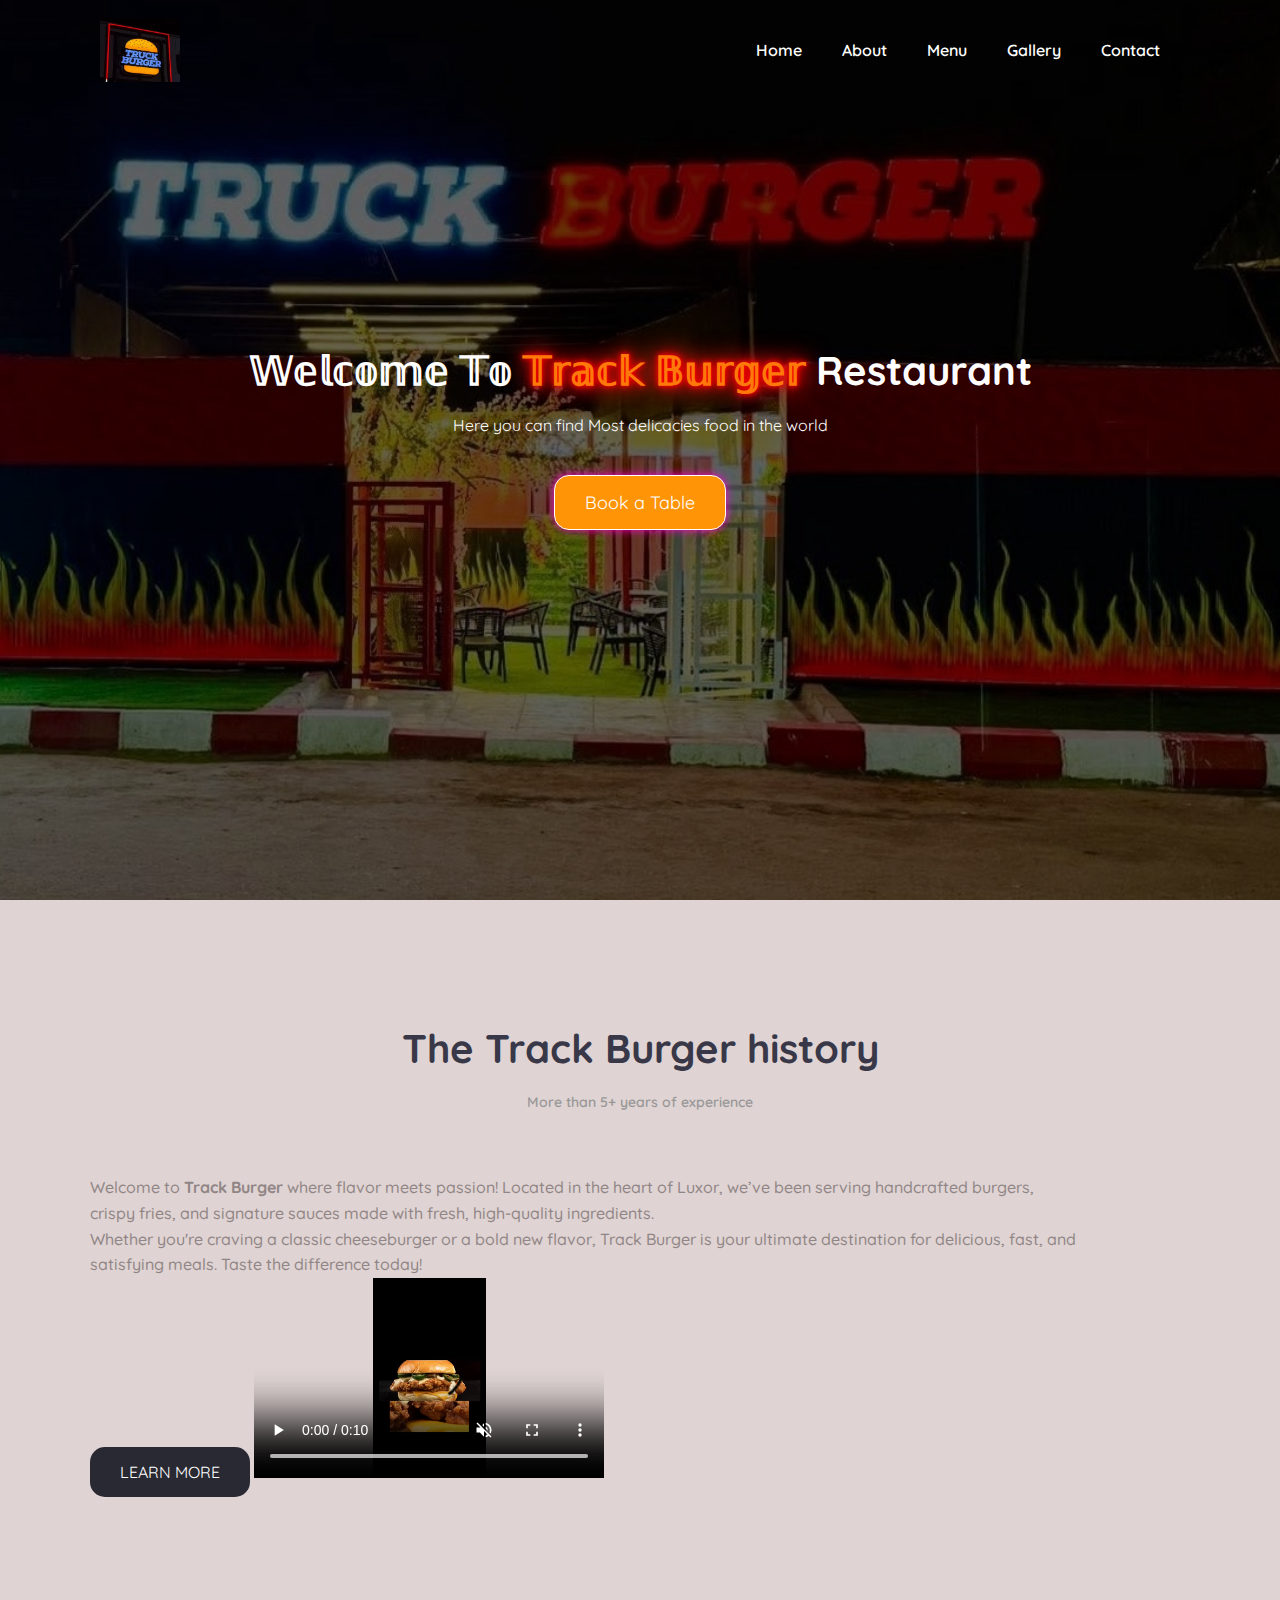
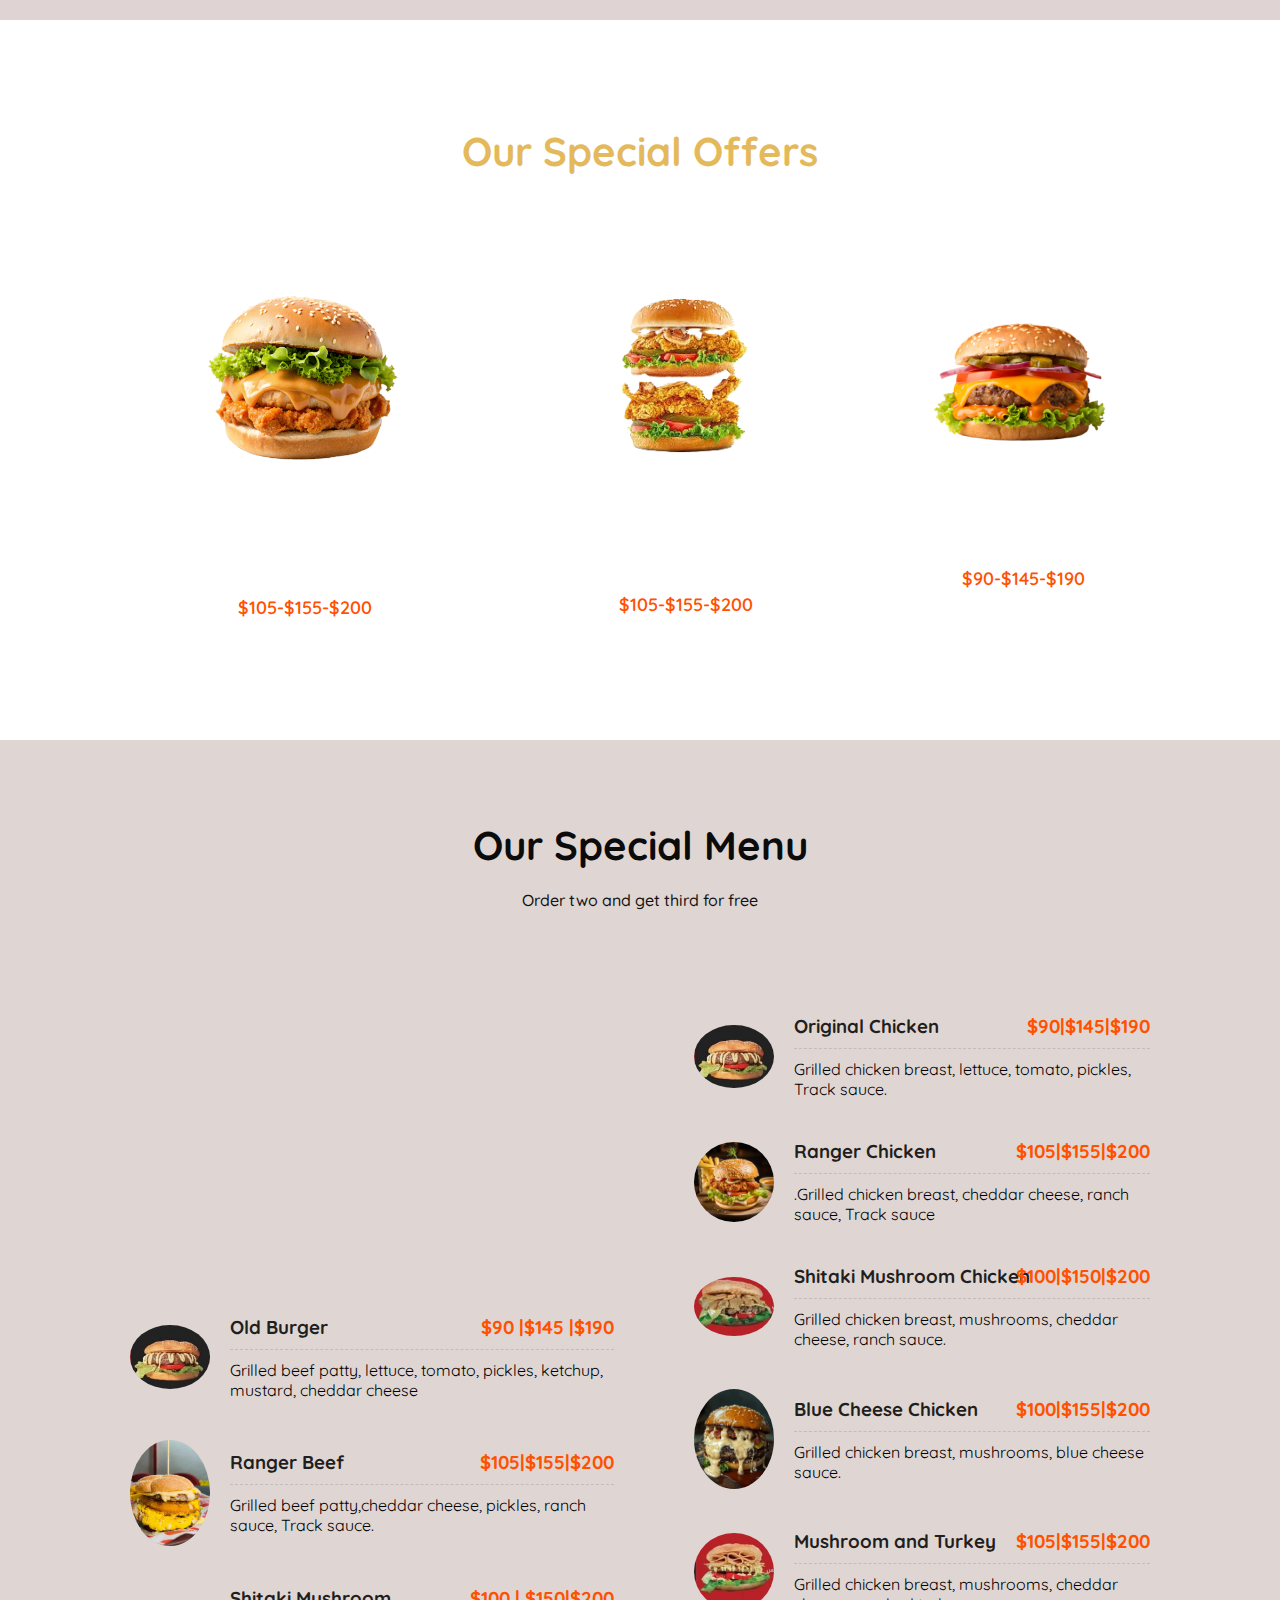
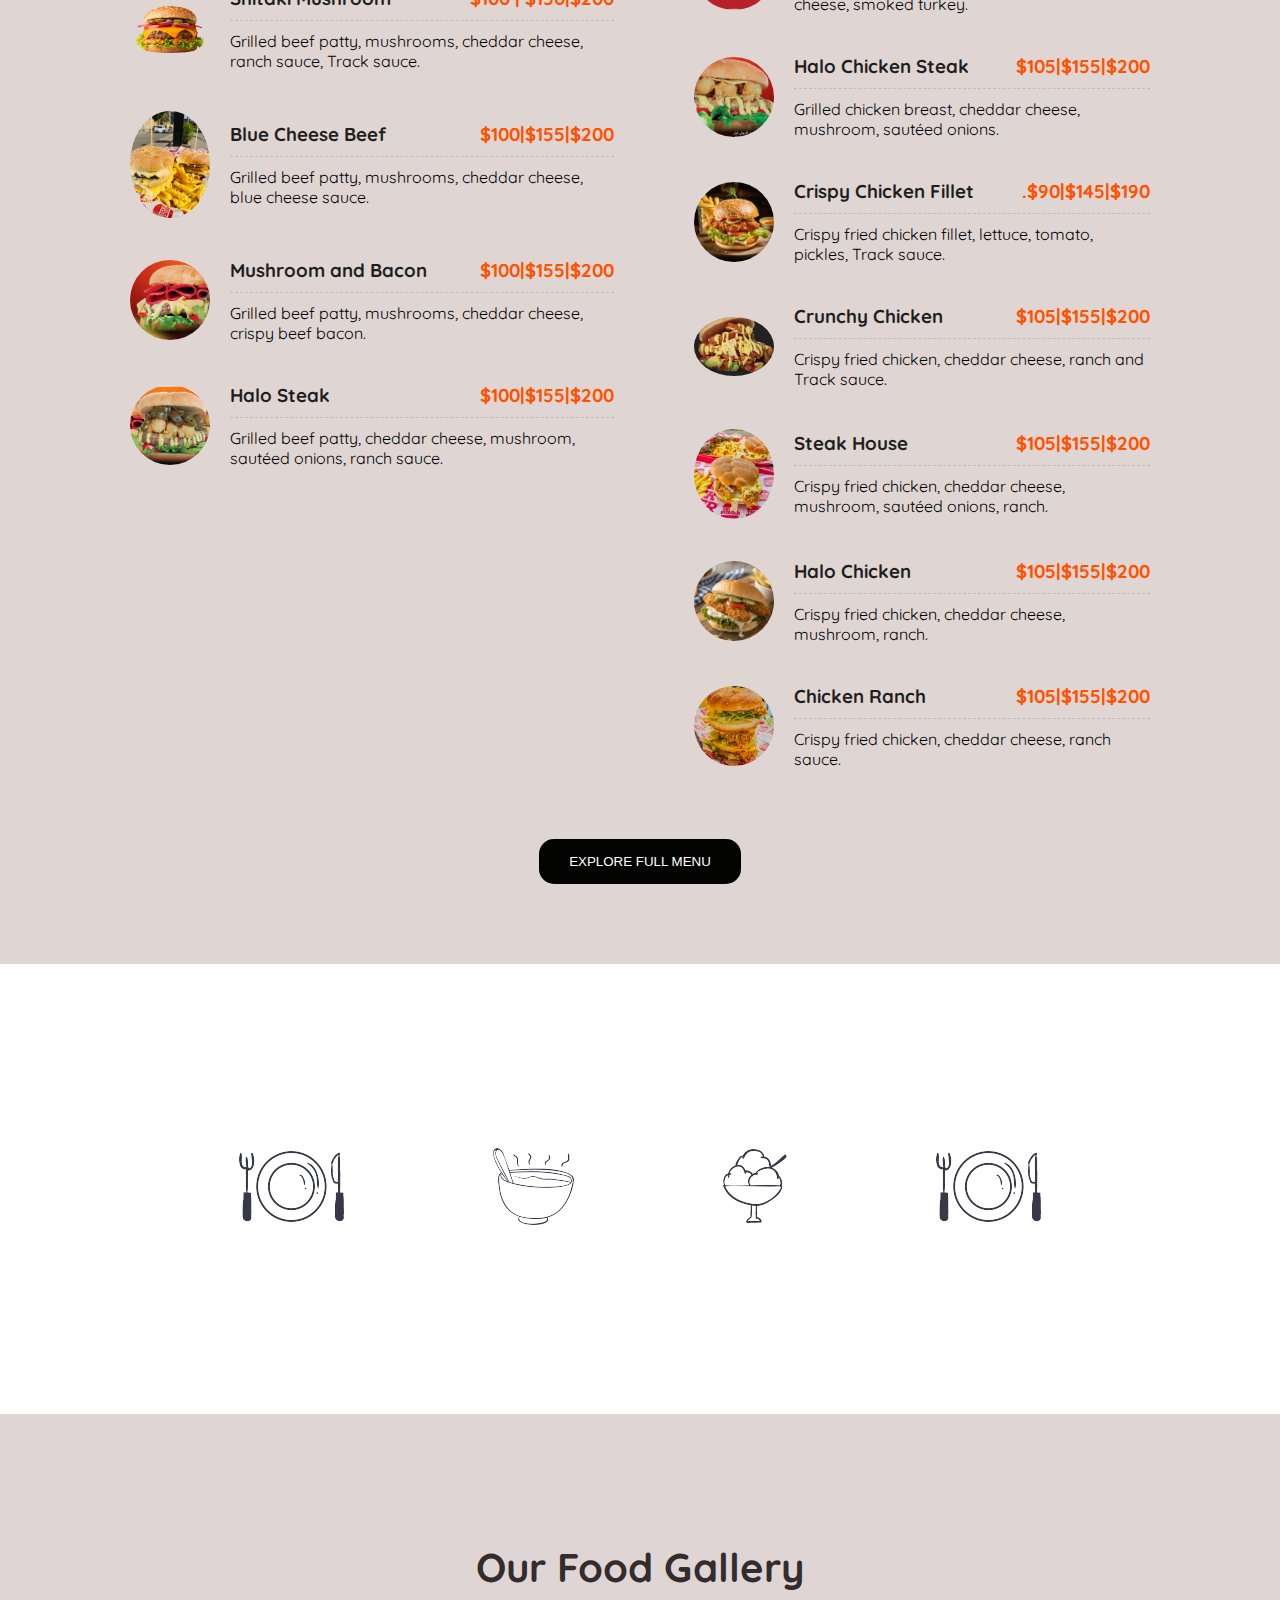
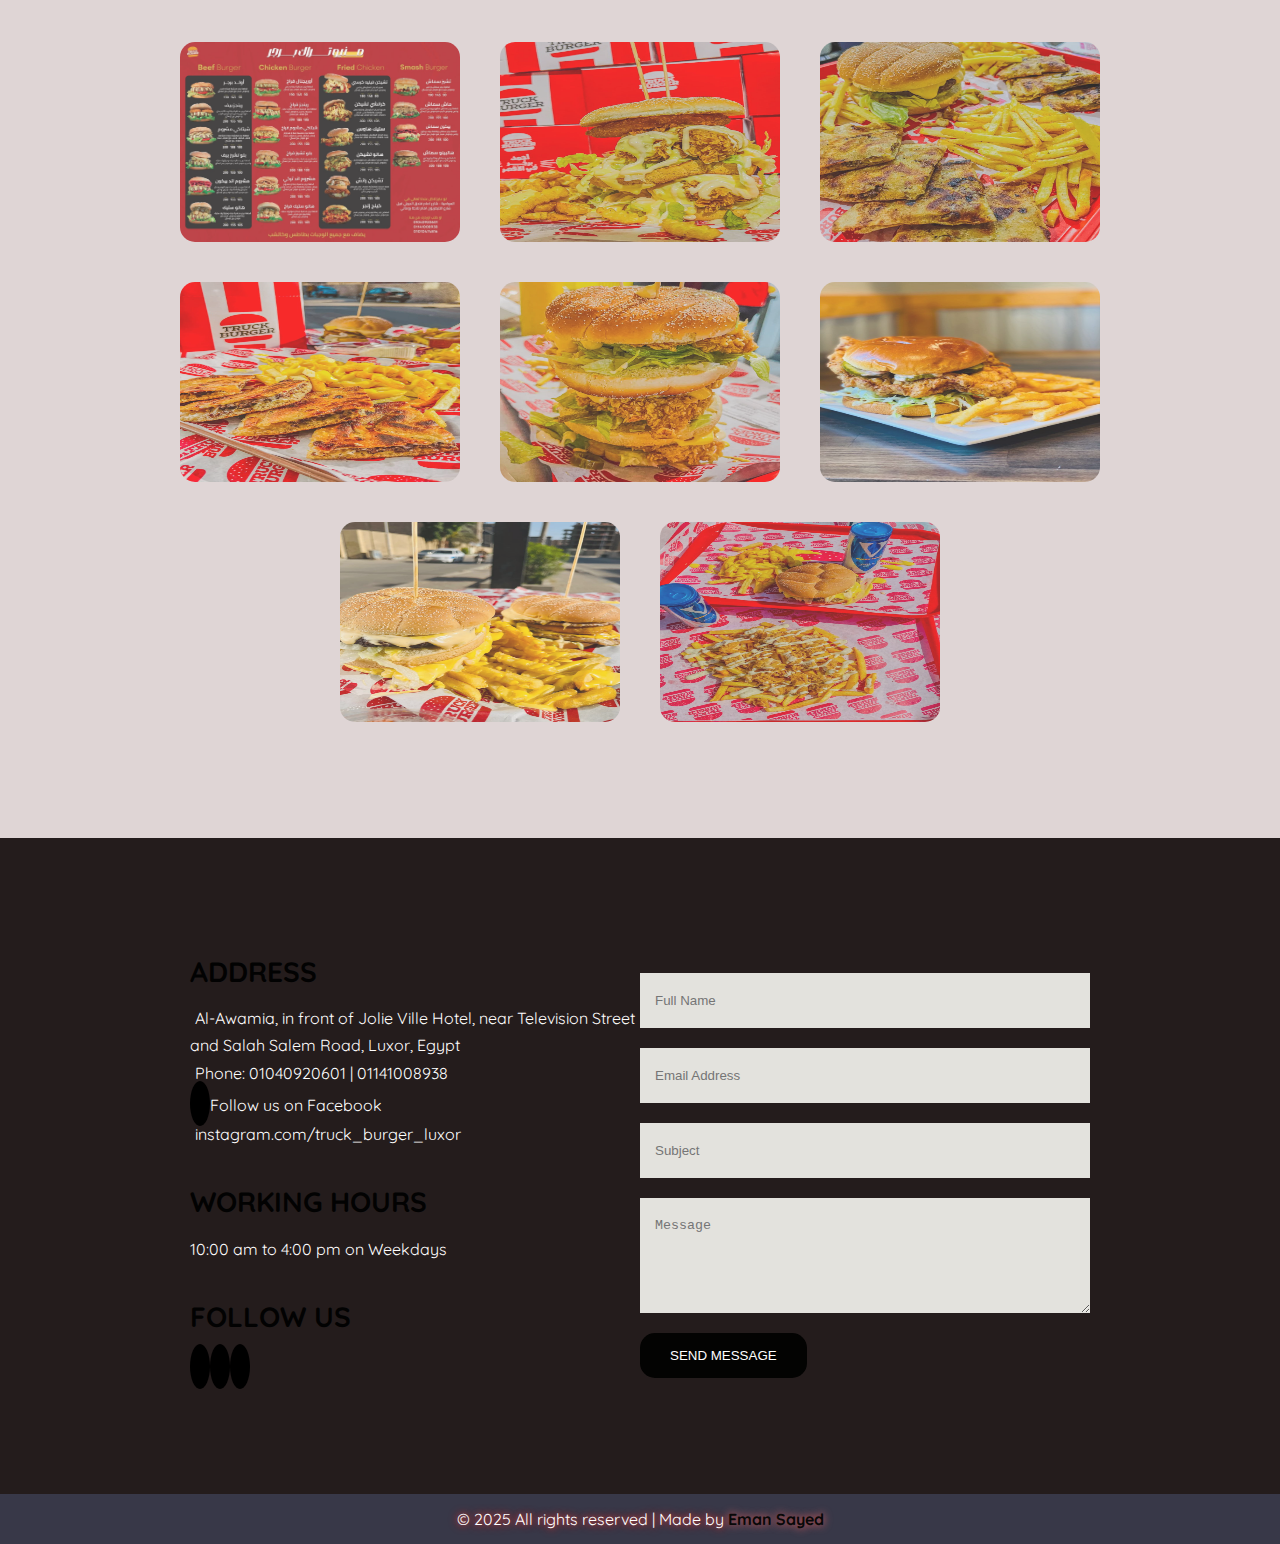
<file: index.html>
<!DOCTYPE html>
<html lang="en">

<head>
    <meta charset="UTF-8">
    <meta http-equiv="X-UA-Compatible" content="IE=edge">
    <meta name="viewport" content="width=device-width, initial-scale=1.0">
    <title>Track Burger</title>
    <!-- Style Link -->
    <link rel="stylesheet" href="./emr.css">
    <!-- Fontawsome -->
    <link rel="stylesheet" href="https://cdnjs.cloudflare.com/ajax/libs/font-awesome/6.3.0/css/all.min.css" integrity="sha512-SzlrxWUlpfuzQ+pcUCosxcglQRNAq/DZjVsC0lE40xsADsfeQoEypE+enwcOiGjk/bSuGGKHEyjSoQ1zVisanQ==" crossorigin="anonymous" referrerpolicy="no-referrer"
    />
    <!-- Favicon -->
    <link rel="shortcut icon" type="image/x-icon" href="./favicon.ico">
</head>

<body>
    <!-- Header Start -->
    <header>
        <div id="navbar">
            <img src="./hhjk.jpg" alt="Track Burger Logo">
            <nav role="navigation">
                <ul>
                    <li><a href="#home">Home</a></li>
                    <li><a href="#about">About</a></li>
                    <li><a href="#menu">Menu</a></li>
                    <li><a href="#gallery">Gallery</a></li>
                    <li><a href="#contact">Contact</a></li>
                </ul>
            </nav>
        </div>
        <div class="content">
            <h1>𝕎𝕖𝕝𝕔𝕠𝕞𝕖 𝕋𝕠
                <span class="glow-text">𝕋𝕣𝕒𝕔𝕜 𝔹𝕦𝕣𝕘𝕖𝕣</span> Restaurant
            </h1>
            <p>Here you can find Most delicacies food in the world</p>
            <a href="#contact" class="btn btn-primary glow-btn">
  Book a Table
  <span class="star">★</span>
</a>

    </header>
    <!-- Header End -->
    <main>
        <!-- About Section Start -->
        <section id="about">
            <div class="container">
                <div class="title">
                    <h2>The Track Burger history</h2>
                    <p>More than 5+ years of experience</p>
                </div>
                <div class="about-content">
                    <div>
                        <p>
                            Welcome to <strong>Track Burger</strong> where flavor meets passion! Located in the heart of Luxor, we’ve been serving handcrafted burgers, crispy fries, and signature sauces made with fresh, high-quality ingredients.
                        </p>
                        <p>
                            Whether you're craving a classic cheeseburger or a bold new flavor, Track Burger is your ultimate destination for delicious, fast, and satisfying meals. Taste the difference today!
                        </p>

                        <a href="#" class="btn btn-secondary">LEARN MORE</a>
                        <video src="./Pinterest_2.mp4" controls autoplay loop muted width="350" height="200">


                </div>
            </div>
        </section>
        <!-- About Section End -->
        <!-- Offers Section Start -->
        <section id="offers">
            <div class="container">
                <div class="title">
                    <h2>Our Special Offers</h2>
                    <p>More than 5+ years of experience</p>
                </div>
                <div class="offers-items">
                    <div>
                        <img src="./rg.png" alt=" Ranger Beef">
                        <div>
                            <h3> Ranger Beef</h3>
                            <p>Grilled beef patty with lettuce, tomato, pickles, cheddar cheese, ranch sauce.</p>
                            <p> <span class="primary-text">$105-$155-$200</span></p>
                        </div>
                    </div>
                    <div>
                        <img src="./kl.png" alt=" Mushroom & Turkey">
                        <div>
                            <h3> Mushroom & Turkey</h3>
                            <p>Chicken with mushrooms, turkey slices, cheese, and sauce</p>
                            <p><span class="primary-text">$105-$155-$200</span></p>
                        </div>
                    </div>
                    <div>
                        <img src="./em.png" alt="Cheese Smash">
                        <div>
                            <h3>Cheese Smash</h3>
                            <p>Double smash beef patties with cheese, lettuce, and sauce.</p>
                            <p> <span class="primary-text">$90-$145-$190</span></p>
                        </div>
                    </div>
                </div>
            </div>
        </section>
        <!-- Offers Section End -->
        <!-- Menu Section Start -->
        <section id="menu">
            <div class="container">
                <div class="title">
                    <h2>Our Special Menu</h2>
                    <p>Order two and get third for free</p>
                </div>
                <div class="menu-items">
                    <div class="menu-items-left">
                        <div class="menu-item">
                            <img src="./ttyy.jpg" alt="Old Burger">
                            <div>
                                <h3> Old Burger<span class="primary-text">$90 |$145 |$190</span></h3>
                                <p>Grilled beef patty, lettuce, tomato, pickles, ketchup, mustard, cheddar cheese</p>
                            </div>
                        </div>
                        <div class="menu-item">
                            <img src="./KKK.jpg" alt="Ranger Beef">
                            <div>
                                <h3> Ranger Beef<span class="primary-text">$105|$155|$200</span></h3>
                                <p>Grilled beef patty,cheddar cheese, pickles, ranch sauce, Track sauce.</p>
                            </div>
                        </div>
                        <div class="menu-item">
                            <img src="./em.png" alt="Shitaki Mushroom">
                            <div>
                                <h3>Shitaki Mushroom <span class="primary-text">$100 | $150|$200</span></h3>
                                <p>Grilled beef patty, mushrooms, cheddar cheese, ranch sauce, Track sauce.</p>
                            </div>
                        </div>
                        <div class="menu-item">
                            <img src="./redf.jpg" alt="Blue Cheese Beef">
                            <div>
                                <h3> Blue Cheese Beef<span class="primary-text">$100|$155|$200</span></h3>
                                <p>Grilled beef patty, mushrooms, cheddar cheese, blue cheese sauce.</p>
                            </div>
                        </div>
                        <div class="menu-item">
                            <img src="./f5.jpg" alt="Mushroom and Bacon">
                            <div>
                                <h3>Mushroom and Bacon<span class="primary-text">$100|$155|$200</span></h3>
                                <p>Grilled beef patty, mushrooms, cheddar cheese, crispy beef bacon.</p>
                            </div>
                        </div>
                         <div class="menu-item">
                            <img src="./f6.jpg" alt="Halo Steak">
                            <div>
                                <h3>Halo Steak<span class="primary-text">$100|$155|$200</span></h3>
                                <p>Grilled beef patty, cheddar cheese, mushroom, sautéed onions, ranch sauce.</p>
                            </div>
                        </div>
                    
                    </div>
                    <div class="menu-items-right">
                        <div class="menu-item">
                            <img src="./ttyy.jpg" alt="Original Chicken">
                            <div>
                                <h3>Original Chicken <span class="primary-text">$90|$145|$190</span></h3>
                                <p>Grilled chicken breast, lettuce, tomato, pickles, Track sauce.</p>
                            </div>
                        </div>
                        <div class="menu-item">
                            <img src="./gt.jpeg" alt="Ranger Chicken">
                            <div>
                                <h3> Ranger Chicken<span class="primary-text">$105|$155|$200</span></h3>
                                <p>.Grilled chicken breast, cheddar cheese, ranch sauce, Track sauce</p>
                            </div>
                        </div>
                        <div class="menu-item">
                            <img src="./d2.jpg" alt="Shitaki Mushroom Chicken">
                            <div>
                                <h3>Shitaki Mushroom Chicken<span class="primary-text">$100|$150|$200</span></h3>
                                <p>Grilled chicken breast, mushrooms, cheddar cheese, ranch sauce.</p>
                            </div>
                        </div>
                        <div class="menu-item">
                            <img src="./f4.jpeg" alt="Blue Cheese Chicken">
                            <div>
                                <h3> Blue Cheese Chicken<span class="primary-text">$100|$155|$200</span></h3>
                                <p>Grilled chicken breast, mushrooms, blue cheese sauce.</p>
                            </div>
                        </div>
                        <div class="menu-item">
                            <img src="./e5.jpg" alt="Mushroom and Turkey">
                            <div>
                                <h3>Mushroom and Turkey <span class="primary-text">$105|$155|$200</span></h3>
                                <p>Grilled chicken breast, mushrooms, cheddar cheese, smoked turkey.</p>
                            </div>
                        </div>
                        <div class="menu-item">
                            <img src="./e4.jpg" alt="Halo Chicken Steak">
                            <div>
                                <h3> Halo Chicken Steak<span class="primary-text">$105|$155|$200</span></h3>
                                <p>Grilled chicken breast, cheddar cheese, mushroom, sautéed onions.</p>
                            </div>
                        </div>
                            <div class="menu-item">
                            <img src="./gt.jpeg" alt="Crispy Chicken Fillet">
                            <div>
                                <h3>Crispy Chicken Fillet<span class="primary-text"> .$90|$145|$190</span></h3>
                                <p>Crispy fried chicken fillet, lettuce, tomato, pickles, Track sauce.</p>
                            </div>
                        </div>
                            <div class="menu-item">
                            <img src="./g2.jpg" alt="Crunchy Chicken">
                            <div>
                                <h3> Crunchy Chicken<span class="primary-text">$105|$155|$200</span></h3>
                                <p>Crispy fried chicken, cheddar cheese, ranch and Track sauce.</p>
                            </div>
                        </div>
                            <div class="menu-item">
                            <img src="./g1.jpg" alt="Steak House">
                            <div>
                                <h3> Steak House<span class="primary-text">$105|$155|$200</span></h3>
                                <p>Crispy fried chicken, cheddar cheese, mushroom, sautéed onions, ranch.</p>
                            </div>
                        </div>
                        
                            <div class="menu-item">
                            <img src="./e2.jpeg" alt="Halo Chicken">
                            <div>
                                <h3> Halo Chicken<span class="primary-text">$105|$155|$200</span></h3>
                                <p>Crispy fried chicken, cheddar cheese, mushroom, ranch.</p>
                            </div>
                        </div>
                            <div class="menu-item">
                            <img src="./g5.jpg" alt="Chicken Ranch">
                            <div>
                                <h3>Chicken Ranch <span class="primary-text">$105|$155|$200</span></h3>
                                <p>Crispy fried chicken, cheddar cheese, ranch sauce.</p>
                            </div>
                        </div>
                    </div>
                </div>
                <button class="btn btn-third"><a href="#">EXPLORE FULL MENU</a></button>
            </div>
        </section>
        <!-- Menu Section End -->
        <!-- Daytime section start-->
        <section id="daytime">
            <div class="container">
                <div class="daytime-items">
                    <div class="daytime-item">
                        <img src="./h9.png" alt="Breakfast">
                  
                    </div>
                    <div class="daytime-item">
                        <img src="./hu.png" alt="Lunch">
                     
                    </div>
                    <div class="daytime-item">
                        <img src="./yu.png" alt="Dinner">
                       
                    </div>
                    <div class="daytime-item">
                        <img src="./h9.png" alt="dessert">
                       
                    </div>
                </div>
            </div>
        </section>
        <!-- Daytime section end-->
        <!-- Gallery Section Start -->
        <section id="gallery">
            <div class="container">
                <h2>Our Food Gallery</h2>
                <div class="img-gallery">
                    <img src="./hhj.jpg" alt="gallery1">
                    <img src="./dy.jpg" alt="gallery2">
                    <img src="./dtu.jpg" alt="gallery3">
                    <img src="./gff.jpg" alt="gallery4">
                    <img src="./dyfy.jpg" alt="gallery5">
                    <img src="./g4.jpeg" alt="gallery6">
                   <img src="./ddd.jpg" alt="gallery7">
                   <img src="./hhjhg.jpg" alt="gallery8">
                </div>
            </div>
        </section>
        <!-- Gallary Section End -->
        <!-- Contact Section Start -->
        <section id="contact">
            <div class="container">
                <div class="contact-content">
                    <div class="contact-info">
                        <div>
                            <h3>ADDRESS</h3>
                            <p><i class="fa-solid fa-location-dot"></i>Al-Awamia, in front of Jolie Ville Hotel, near Television Street and Salah Salem Road, Luxor, Egypt </p>
                            <p>
  <i class="fa-solid fa-phone"></i>
  Phone:
  <a href="tel:01040920601">01040920601</a> |
  <a href="tel:01141008938">01141008938</a>
</p>

                            <a href="https://www.facebook.com/TruckBurgerlux?locale=ar_AR" target="_blank">
  <i class="fa-brands fa-facebook-f"></i> Follow us on Facebook
</a>
<p>
  <i class="fa-brands fa-instagram"></i>
  <a href="https://instagram.com/truck_burger_luxor" target="_blank">
    instagram.com/truck_burger_luxor
  </a>
</p>

                        </div>
                        <div>
                            <h3>WORKING HOURS</h3>
                            <p>10:00 am to 4:00 pm on Weekdays</p>
                           
                        </div>
                        <div>
                            <h3>FOLLOW US</h3>
                            <a href="#"><i class="fa-brands fa-facebook-f"></i></a>
                            <a href="#"><i class="fa-brands fa-twitter"></i></a>
                            <a href="#"><i class="fa-brands fa-instagram"></i></a>
                        </div>
                    </div>
                    <form>
                        <input type="text" name="Name" id="name" placeholder="Full Name">
                        <input type="email" name="email" id="email" placeholder="Email Address">
                        <input type="text" name="subject" id="subject" placeholder="Subject">
                        <textarea name="message" id="message" cols="30" rows="5" placeholder="Message"></textarea>
                        <button type="submit" class="btn btn-third">SEND MESSAGE</button>
                    </form>
                </div>
            </div>
        </section>
        <!-- Contact Section End -->
    </main>
<footer id="footer">
  <p class="footer-glow">
    © 2025 All rights reserved | Made by 
    <b><a href="mailto:sayedahmede800@gmail.com" class="glow-link">Eman Sayed</a></b>
  </p>
</footer>

</footer>

</body>


</html>
</file>
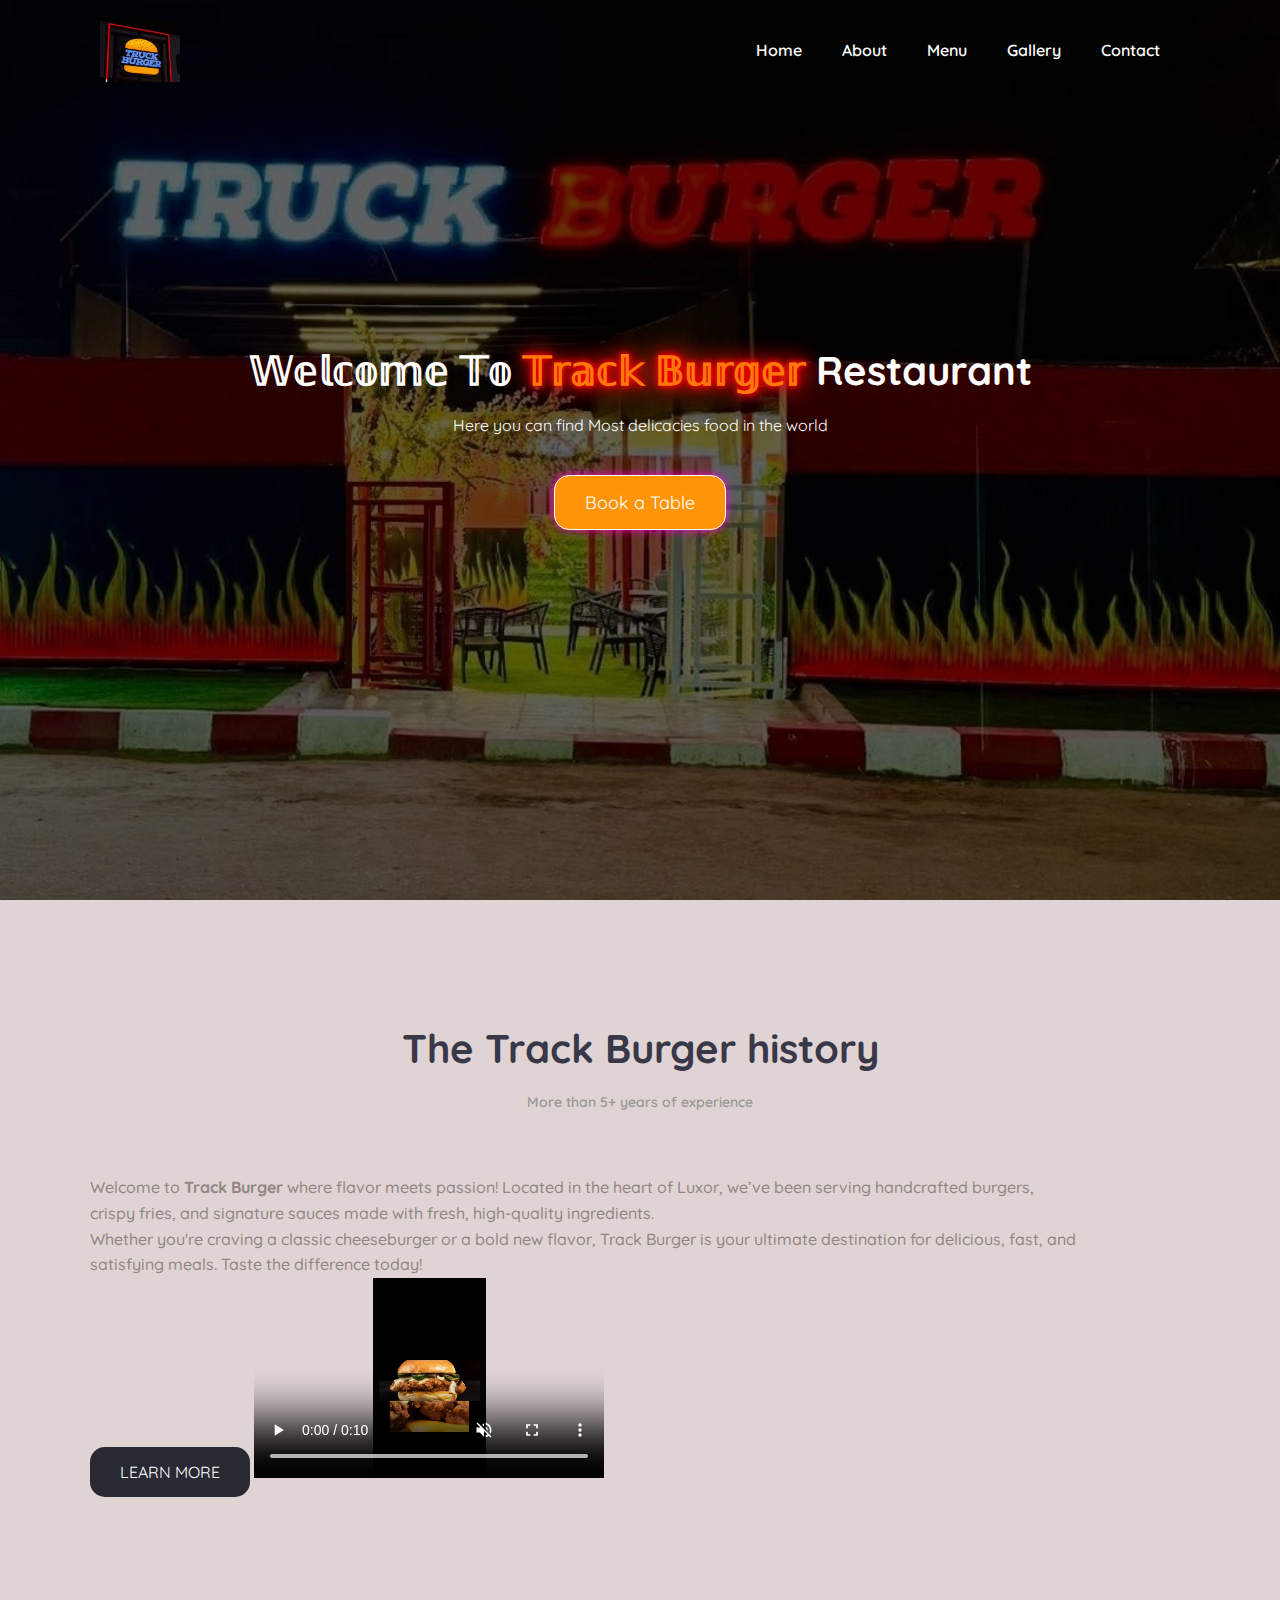
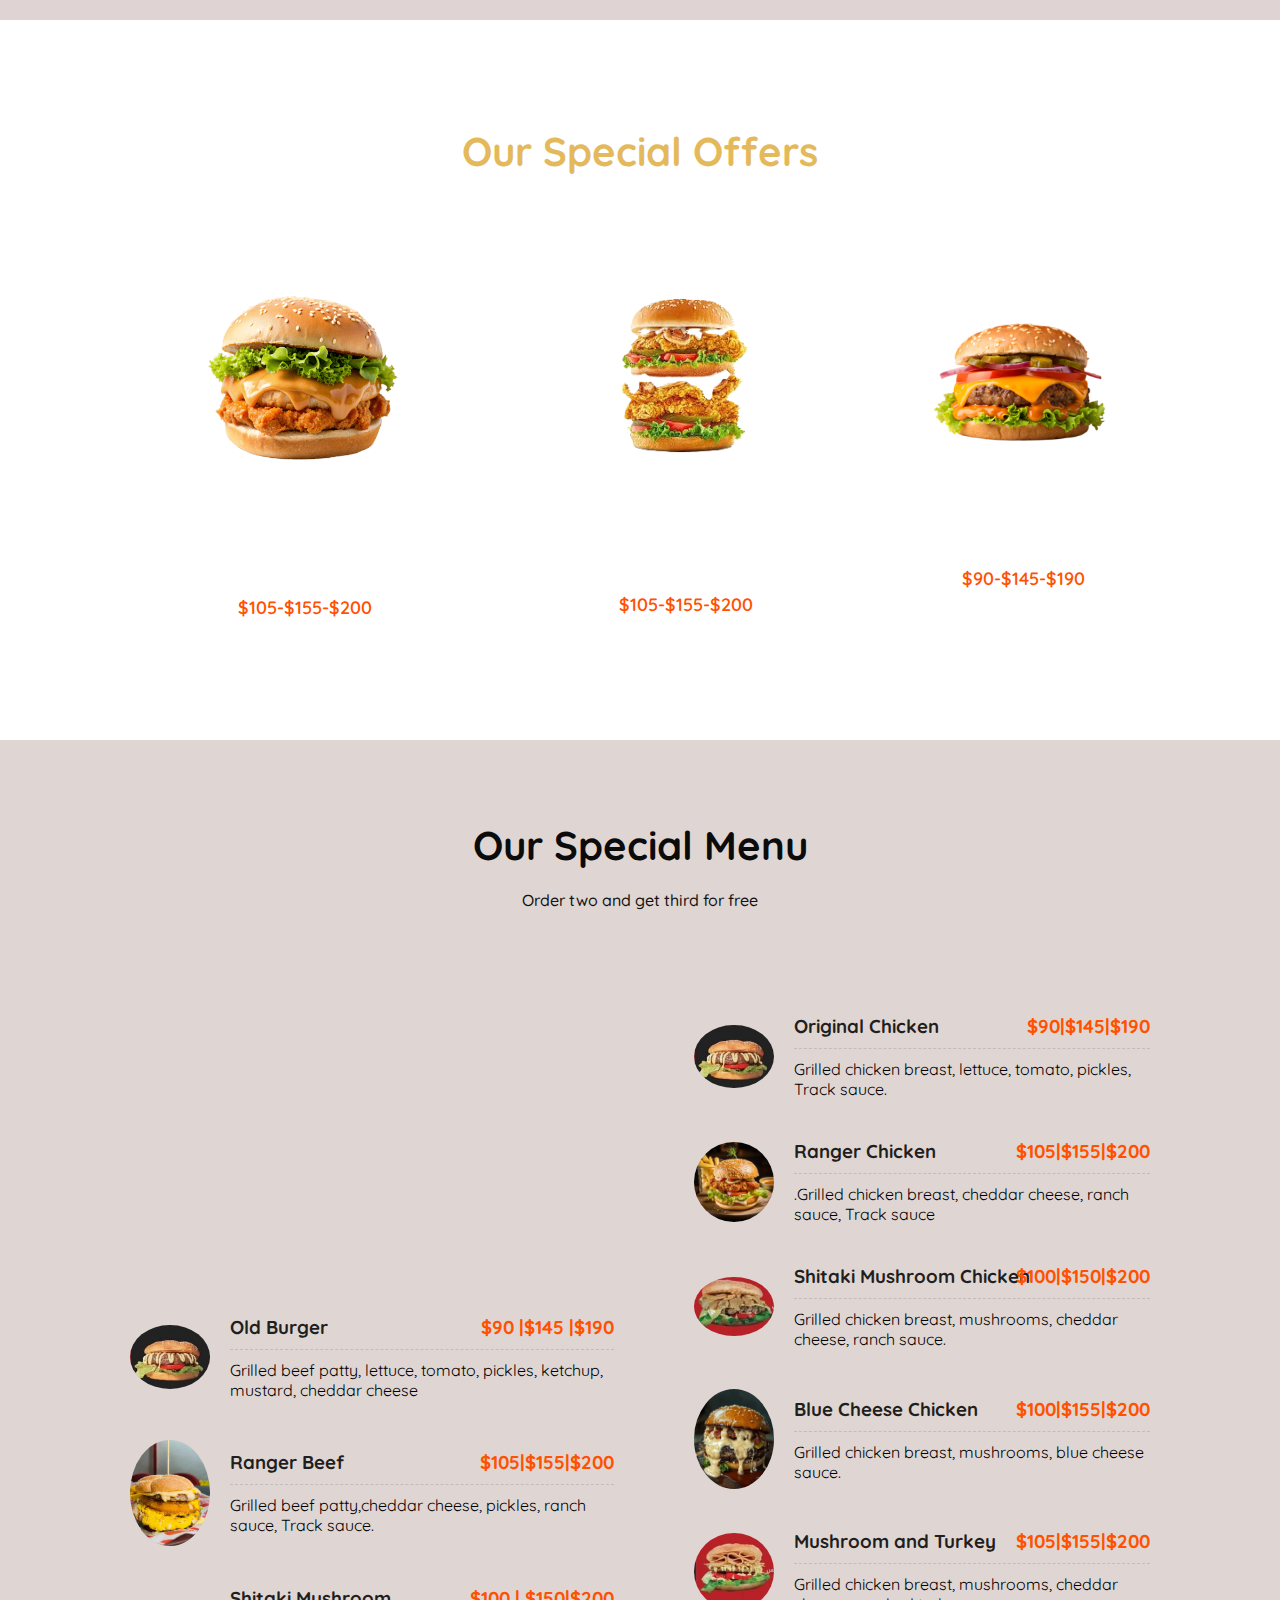
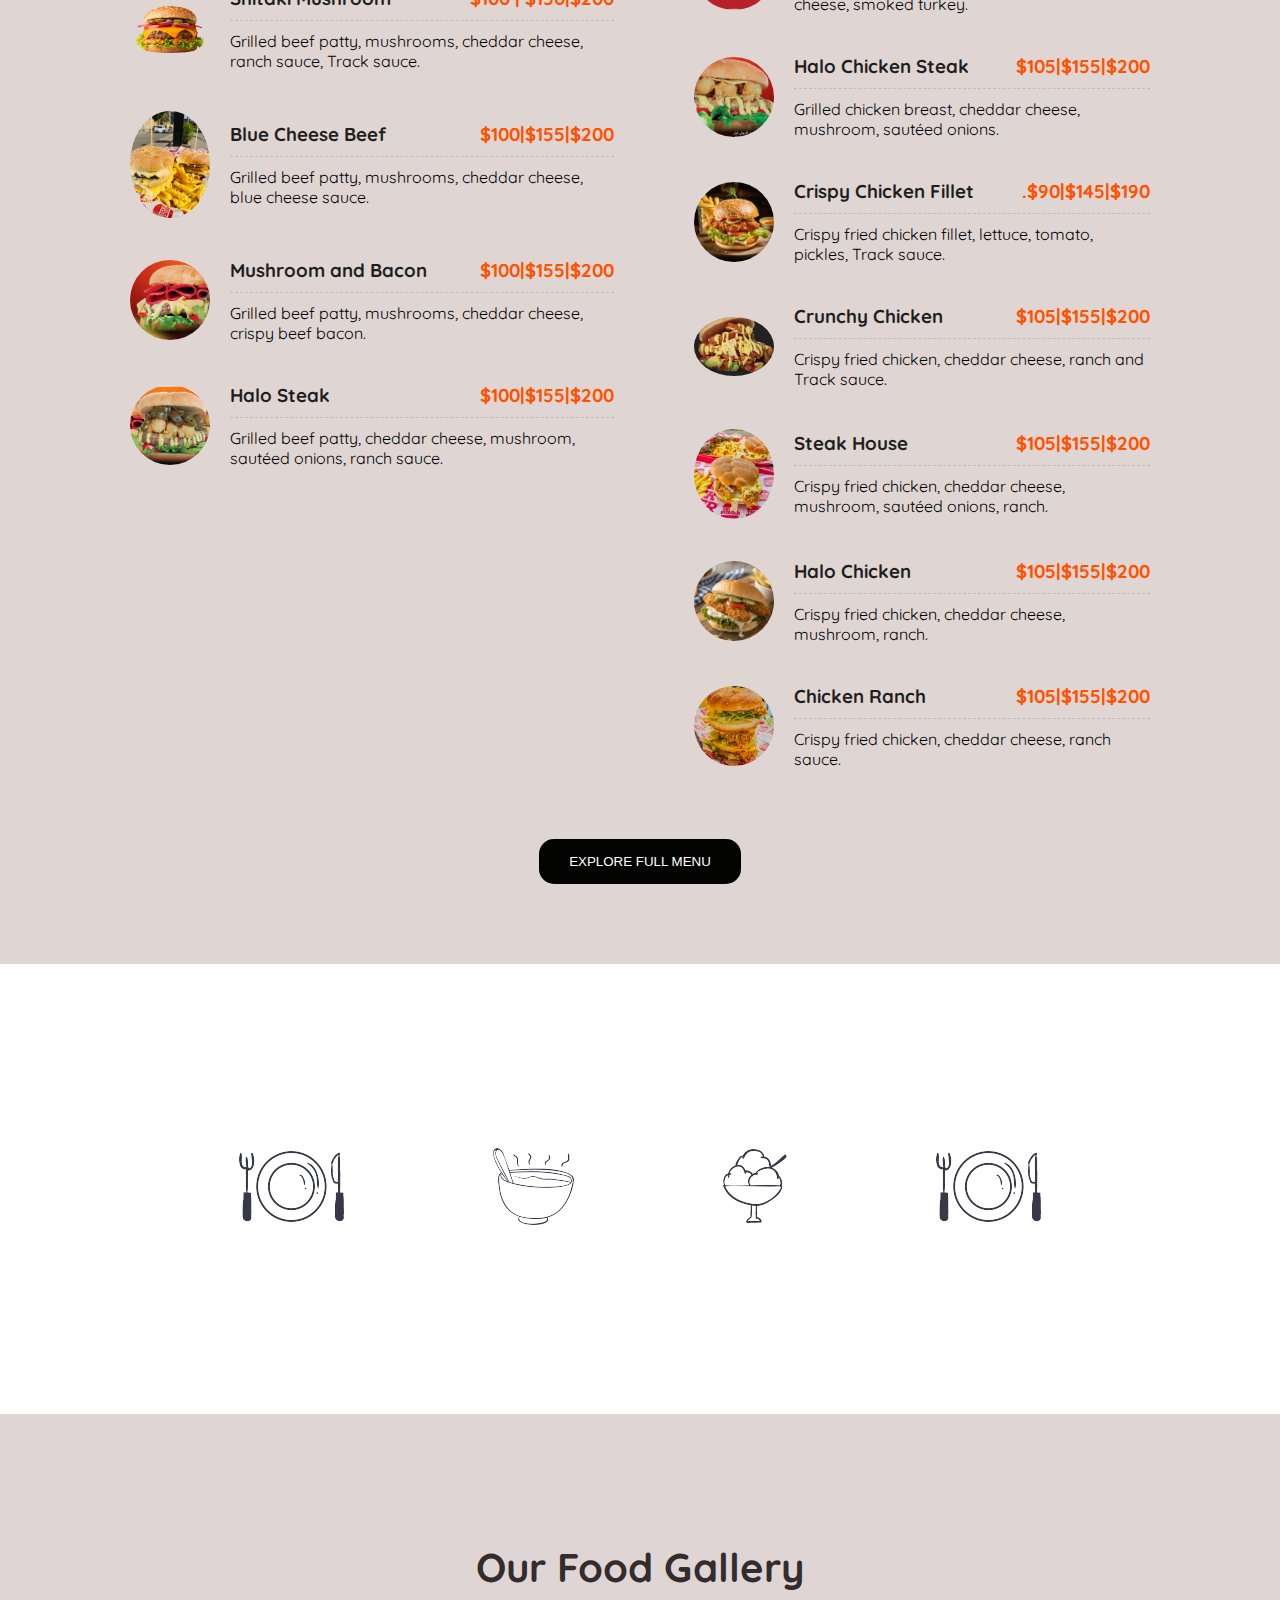
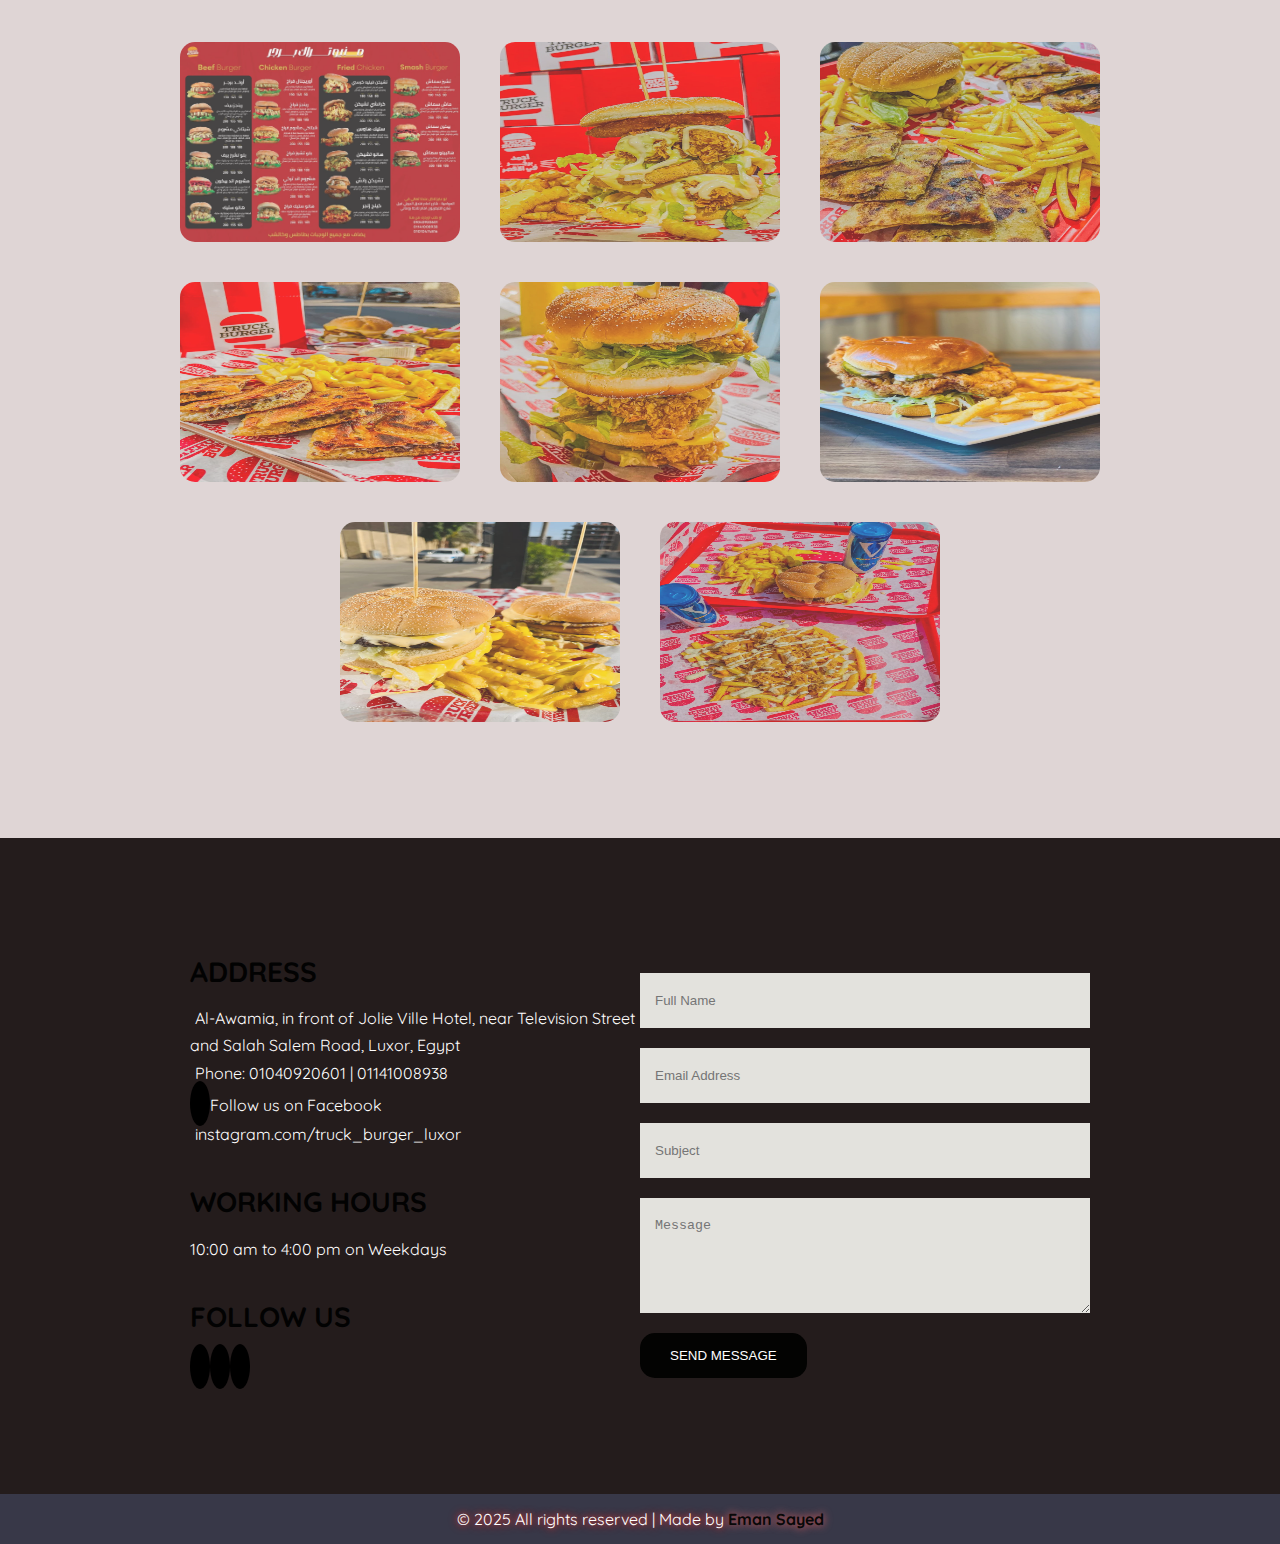
<file: emo2.html>
<!DOCTYPE html>
<html lang="en">

<head>
    <meta charset="UTF-8">
    <meta http-equiv="X-UA-Compatible" content="IE=edge">
    <meta name="viewport" content="width=device-width, initial-scale=1.0">
    <title>Track Burger</title>
    <!-- Style Link -->
    <link rel="stylesheet" href="./emr.css">
    <!-- Fontawsome -->
    <link rel="stylesheet" href="https://cdnjs.cloudflare.com/ajax/libs/font-awesome/6.3.0/css/all.min.css" integrity="sha512-SzlrxWUlpfuzQ+pcUCosxcglQRNAq/DZjVsC0lE40xsADsfeQoEypE+enwcOiGjk/bSuGGKHEyjSoQ1zVisanQ==" crossorigin="anonymous" referrerpolicy="no-referrer"
    />
    <!-- Favicon -->
    <link rel="shortcut icon" type="image/x-icon" href="./favicon.ico">
</head>

<body>
    <!-- Header Start -->
    <header>
        <div id="navbar">
            <img src="./hhjk.jpg" alt="Track Burger Logo">
            <nav role="navigation">
                <ul>
                    <li><a href="#home">Home</a></li>
                    <li><a href="#about">About</a></li>
                    <li><a href="#menu">Menu</a></li>
                    <li><a href="#gallery">Gallery</a></li>
                    <li><a href="#contact">Contact</a></li>
                </ul>
            </nav>
        </div>
        <div class="content">
            <h1>𝕎𝕖𝕝𝕔𝕠𝕞𝕖 𝕋𝕠
                <span class="glow-text">𝕋𝕣𝕒𝕔𝕜 𝔹𝕦𝕣𝕘𝕖𝕣</span> Restaurant
            </h1>
            <p>Here you can find Most delicacies food in the world</p>
            <a href="#contact" class="btn btn-primary glow-btn">
  Book a Table
  <span class="star">★</span>
</a>

    </header>
    <!-- Header End -->
    <main>
        <!-- About Section Start -->
        <section id="about">
            <div class="container">
                <div class="title">
                    <h2>The Track Burger history</h2>
                    <p>More than 5+ years of experience</p>
                </div>
                <div class="about-content">
                    <div>
                        <p>
                            Welcome to <strong>Track Burger</strong> where flavor meets passion! Located in the heart of Luxor, we’ve been serving handcrafted burgers, crispy fries, and signature sauces made with fresh, high-quality ingredients.
                        </p>
                        <p>
                            Whether you're craving a classic cheeseburger or a bold new flavor, Track Burger is your ultimate destination for delicious, fast, and satisfying meals. Taste the difference today!
                        </p>

                        <a href="#" class="btn btn-secondary">LEARN MORE</a>
                        <video src="./Pinterest_2.mp4" controls autoplay loop muted width="350" height="200">


                </div>
            </div>
        </section>
        <!-- About Section End -->
        <!-- Offers Section Start -->
        <section id="offers">
            <div class="container">
                <div class="title">
                    <h2>Our Special Offers</h2>
                    <p>More than 5+ years of experience</p>
                </div>
                <div class="offers-items">
                    <div>
                        <img src="./rg.png" alt=" Ranger Beef">
                        <div>
                            <h3> Ranger Beef</h3>
                            <p>Grilled beef patty with lettuce, tomato, pickles, cheddar cheese, ranch sauce.</p>
                            <p> <span class="primary-text">$105-$155-$200</span></p>
                        </div>
                    </div>
                    <div>
                        <img src="./kl.png" alt=" Mushroom & Turkey">
                        <div>
                            <h3> Mushroom & Turkey</h3>
                            <p>Chicken with mushrooms, turkey slices, cheese, and sauce</p>
                            <p><span class="primary-text">$105-$155-$200</span></p>
                        </div>
                    </div>
                    <div>
                        <img src="./em.png" alt="Cheese Smash">
                        <div>
                            <h3>Cheese Smash</h3>
                            <p>Double smash beef patties with cheese, lettuce, and sauce.</p>
                            <p> <span class="primary-text">$90-$145-$190</span></p>
                        </div>
                    </div>
                </div>
            </div>
        </section>
        <!-- Offers Section End -->
        <!-- Menu Section Start -->
        <section id="menu">
            <div class="container">
                <div class="title">
                    <h2>Our Special Menu</h2>
                    <p>Order two and get third for free</p>
                </div>
                <div class="menu-items">
                    <div class="menu-items-left">
                        <div class="menu-item">
                            <img src="./ttyy.jpg" alt="Old Burger">
                            <div>
                                <h3> Old Burger<span class="primary-text">$90 |$145 |$190</span></h3>
                                <p>Grilled beef patty, lettuce, tomato, pickles, ketchup, mustard, cheddar cheese</p>
                            </div>
                        </div>
                        <div class="menu-item">
                            <img src="./KKK.jpg" alt="Ranger Beef">
                            <div>
                                <h3> Ranger Beef<span class="primary-text">$105|$155|$200</span></h3>
                                <p>Grilled beef patty,cheddar cheese, pickles, ranch sauce, Track sauce.</p>
                            </div>
                        </div>
                        <div class="menu-item">
                            <img src="./em.png" alt="Shitaki Mushroom">
                            <div>
                                <h3>Shitaki Mushroom <span class="primary-text">$100 | $150|$200</span></h3>
                                <p>Grilled beef patty, mushrooms, cheddar cheese, ranch sauce, Track sauce.</p>
                            </div>
                        </div>
                        <div class="menu-item">
                            <img src="./redf.jpg" alt="Blue Cheese Beef">
                            <div>
                                <h3> Blue Cheese Beef<span class="primary-text">$100|$155|$200</span></h3>
                                <p>Grilled beef patty, mushrooms, cheddar cheese, blue cheese sauce.</p>
                            </div>
                        </div>
                        <div class="menu-item">
                            <img src="./f5.jpg" alt="Mushroom and Bacon">
                            <div>
                                <h3>Mushroom and Bacon<span class="primary-text">$100|$155|$200</span></h3>
                                <p>Grilled beef patty, mushrooms, cheddar cheese, crispy beef bacon.</p>
                            </div>
                        </div>
                         <div class="menu-item">
                            <img src="./f6.jpg" alt="Halo Steak">
                            <div>
                                <h3>Halo Steak<span class="primary-text">$100|$155|$200</span></h3>
                                <p>Grilled beef patty, cheddar cheese, mushroom, sautéed onions, ranch sauce.</p>
                            </div>
                        </div>
                    
                    </div>
                    <div class="menu-items-right">
                        <div class="menu-item">
                            <img src="./ttyy.jpg" alt="Original Chicken">
                            <div>
                                <h3>Original Chicken <span class="primary-text">$90|$145|$190</span></h3>
                                <p>Grilled chicken breast, lettuce, tomato, pickles, Track sauce.</p>
                            </div>
                        </div>
                        <div class="menu-item">
                            <img src="./gt.jpeg" alt="Ranger Chicken">
                            <div>
                                <h3> Ranger Chicken<span class="primary-text">$105|$155|$200</span></h3>
                                <p>.Grilled chicken breast, cheddar cheese, ranch sauce, Track sauce</p>
                            </div>
                        </div>
                        <div class="menu-item">
                            <img src="./d2.jpg" alt="Shitaki Mushroom Chicken">
                            <div>
                                <h3>Shitaki Mushroom Chicken<span class="primary-text">$100|$150|$200</span></h3>
                                <p>Grilled chicken breast, mushrooms, cheddar cheese, ranch sauce.</p>
                            </div>
                        </div>
                        <div class="menu-item">
                            <img src="./f4.jpeg" alt="Blue Cheese Chicken">
                            <div>
                                <h3> Blue Cheese Chicken<span class="primary-text">$100|$155|$200</span></h3>
                                <p>Grilled chicken breast, mushrooms, blue cheese sauce.</p>
                            </div>
                        </div>
                        <div class="menu-item">
                            <img src="./e5.jpg" alt="Mushroom and Turkey">
                            <div>
                                <h3>Mushroom and Turkey <span class="primary-text">$105|$155|$200</span></h3>
                                <p>Grilled chicken breast, mushrooms, cheddar cheese, smoked turkey.</p>
                            </div>
                        </div>
                        <div class="menu-item">
                            <img src="./e4.jpg" alt="Halo Chicken Steak">
                            <div>
                                <h3> Halo Chicken Steak<span class="primary-text">$105|$155|$200</span></h3>
                                <p>Grilled chicken breast, cheddar cheese, mushroom, sautéed onions.</p>
                            </div>
                        </div>
                            <div class="menu-item">
                            <img src="./gt.jpeg" alt="Crispy Chicken Fillet">
                            <div>
                                <h3>Crispy Chicken Fillet<span class="primary-text"> .$90|$145|$190</span></h3>
                                <p>Crispy fried chicken fillet, lettuce, tomato, pickles, Track sauce.</p>
                            </div>
                        </div>
                            <div class="menu-item">
                            <img src="./g2.jpg" alt="Crunchy Chicken">
                            <div>
                                <h3> Crunchy Chicken<span class="primary-text">$105|$155|$200</span></h3>
                                <p>Crispy fried chicken, cheddar cheese, ranch and Track sauce.</p>
                            </div>
                        </div>
                            <div class="menu-item">
                            <img src="./g1.jpg" alt="Steak House">
                            <div>
                                <h3> Steak House<span class="primary-text">$105|$155|$200</span></h3>
                                <p>Crispy fried chicken, cheddar cheese, mushroom, sautéed onions, ranch.</p>
                            </div>
                        </div>
                        
                            <div class="menu-item">
                            <img src="./e2.jpeg" alt="Halo Chicken">
                            <div>
                                <h3> Halo Chicken<span class="primary-text">$105|$155|$200</span></h3>
                                <p>Crispy fried chicken, cheddar cheese, mushroom, ranch.</p>
                            </div>
                        </div>
                            <div class="menu-item">
                            <img src="./g5.jpg" alt="Chicken Ranch">
                            <div>
                                <h3>Chicken Ranch <span class="primary-text">$105|$155|$200</span></h3>
                                <p>Crispy fried chicken, cheddar cheese, ranch sauce.</p>
                            </div>
                        </div>
                    </div>
                </div>
                <button class="btn btn-third"><a href="#">EXPLORE FULL MENU</a></button>
            </div>
        </section>
        <!-- Menu Section End -->
        <!-- Daytime section start-->
        <section id="daytime">
            <div class="container">
                <div class="daytime-items">
                    <div class="daytime-item">
                        <img src="./h9.png" alt="Breakfast">
                  
                    </div>
                    <div class="daytime-item">
                        <img src="./hu.png" alt="Lunch">
                     
                    </div>
                    <div class="daytime-item">
                        <img src="./yu.png" alt="Dinner">
                       
                    </div>
                    <div class="daytime-item">
                        <img src="./h9.png" alt="dessert">
                       
                    </div>
                </div>
            </div>
        </section>
        <!-- Daytime section end-->
        <!-- Gallery Section Start -->
        <section id="gallery">
            <div class="container">
                <h2>Our Food Gallery</h2>
                <div class="img-gallery">
                    <img src="./hhj.jpg" alt="gallery1">
                    <img src="./dy.jpg" alt="gallery2">
                    <img src="./dtu.jpg" alt="gallery3">
                    <img src="./gff.jpg" alt="gallery4">
                    <img src="./dyfy.jpg" alt="gallery5">
                    <img src="./g4.jpeg" alt="gallery6">
                   <img src="./ddd.jpg" alt="gallery7">
                   <img src="./hhjhg.jpg" alt="gallery8">
                </div>
            </div>
        </section>
        <!-- Gallary Section End -->
        <!-- Contact Section Start -->
        <section id="contact">
            <div class="container">
                <div class="contact-content">
                    <div class="contact-info">
                        <div>
                            <h3>ADDRESS</h3>
                            <p><i class="fa-solid fa-location-dot"></i>Al-Awamia, in front of Jolie Ville Hotel, near Television Street and Salah Salem Road, Luxor, Egypt </p>
                            <p>
  <i class="fa-solid fa-phone"></i>
  Phone:
  <a href="tel:01040920601">01040920601</a> |
  <a href="tel:01141008938">01141008938</a>
</p>

                            <a href="https://www.facebook.com/TruckBurgerlux?locale=ar_AR" target="_blank">
  <i class="fa-brands fa-facebook-f"></i> Follow us on Facebook
</a>
<p>
  <i class="fa-brands fa-instagram"></i>
  <a href="https://instagram.com/truck_burger_luxor" target="_blank">
    instagram.com/truck_burger_luxor
  </a>
</p>

                        </div>
                        <div>
                            <h3>WORKING HOURS</h3>
                            <p>10:00 am to 4:00 pm on Weekdays</p>
                           
                        </div>
                        <div>
                            <h3>FOLLOW US</h3>
                            <a href="#"><i class="fa-brands fa-facebook-f"></i></a>
                            <a href="#"><i class="fa-brands fa-twitter"></i></a>
                            <a href="#"><i class="fa-brands fa-instagram"></i></a>
                        </div>
                    </div>
                    <form>
                        <input type="text" name="Name" id="name" placeholder="Full Name">
                        <input type="email" name="email" id="email" placeholder="Email Address">
                        <input type="text" name="subject" id="subject" placeholder="Subject">
                        <textarea name="message" id="message" cols="30" rows="5" placeholder="Message"></textarea>
                        <button type="submit" class="btn btn-third">SEND MESSAGE</button>
                    </form>
                </div>
            </div>
        </section>
        <!-- Contact Section End -->
    </main>
<footer id="footer">
  <p class="footer-glow">
    © 2025 All rights reserved | Made by 
    <b><a href="mailto:sayedahmede800@gmail.com" class="glow-link">Eman Sayed</a></b>
  </p>
</footer>

</footer>

</body>

</html>
</file>
<file: emr.css>
@import url("https://fonts.googleapis.com/css2?family=Quicksand:wght@300;400;500;600;700&display=swap");
* {
    margin: 0;
    padding: 0;
    box-sizing: border-box;
}

html {
    scroll-behavior: smooth;
}

.glow-text {
    color: #ff780a;
    text-shadow: 0 0 5px #ff0000, 0 0 10px #ff0000, 0 0 20px #ff0000, 0 0 30px #ff3333;
    animation: glowPulse 2s infinite ease-in-out;
}

@keyframes glowPulse {
    0% {
        text-shadow: 0 0 5px #ff1010;
    }
    50% {
        text-shadow: 0 0 25px #ff3333;
    }
    100% {
        text-shadow: 0 0 5px #ff00cc;
    }
}

.glow-btn {
    position: relative;
    background-color: #ff9407;
    color: white;
    padding: 12px 25px;
    font-size: 18px;
    border: none;
    border-radius: 8px;
    text-decoration: none;
    overflow: hidden;
    transition: background 0.3s ease-in-out;
    box-shadow: 0 0 10px #ff00cc;
}

.glow-btn:hover {
    box-shadow: 0 0 20px #ff33ff, 0 0 40px #ff33ff;
}

.glow-btn .star {
    position: absolute;
    top: 50%;
    left: -30px;
    font-size: 20px;
    color: #ff3300;
    animation: star-glow 1s ease-out forwards;
    opacity: 0;
    pointer-events: none;
}

.glow-btn:hover .star {
    animation: star-glow 1s ease-out forwards;
}

@keyframes star-glow {
    0% {
        left: -20px;
        top: 50%;
        opacity: 0;
    }
    30% {
        opacity: 1;
    }
    100% {
        left: 120%;
        top: 20%;
        opacity: 0;
    }
}

body {
    font-family: "Quicksand", sans-serif;
}

a {
    text-decoration: none;
    color: #fff;
}

ul {
    list-style: none;
}

.container {
    max-width: 1100px;
    margin: auto;
}


/* Utility Classes */

.btn {
    display: inline-block;
    padding: 15px 30px;
    border: none;
    border-radius: 15px;
    cursor: pointer;
}

.btn-primary {
    border: 1px solid #fff;
}

.btn-secondary,
.btn-third:hover {
    background: #292933;
}

.btn-primary:hover,
.btn-secondary:hover,
.btn-third {
    background: #030302;
}

.primary-text {
    color: #ff5100;
}


/* Header Start */

header {
    height: 100vh;
    background: url("./uuyy.jpg") center center/cover no-repeat;
    position: relative;
}

#navbar {
    display: flex;
    justify-content: space-between;
    align-items: center;
    height: 100px;
    width: 100%;
}

#navbar img {
    width: 80px;
    margin-left: 100px;
}

nav ul {
    display: flex;
    margin-right: 100px;
}

nav ul li a {
    padding: 15px 20px;
    font-weight: 600;
}

nav ul li a:hover {
    border-bottom: 2px solid #d8ab49;
}

header .content {
    display: flex;
    flex-direction: column;
    align-items: center;
    justify-content: center;
    height: 75%;
    /* Add exmple of greeen background */
}

header::before {
    content: "";
    width: 100%;
    height: 100%;
    position: absolute;
    top: 0;
    left: 0;
    background: rgb(0, 0, 0, 0.6);
}

header .content h1 {
    font-size: 40px;
    color: #fff;
}

header .content p {
    color: #fff;
    margin: 20px 0 40px;
}

header * {
    z-index: 10;
}


/* Header End */


/* About Start */

#about {
    height: 80vh;
    background: #dfd3d3;
    display: flex;
    justify-content: center;
    align-items: center;
}

#about .title,
#offers .title,
#menu .title {
    text-align: center;
    margin-bottom: 4rem;
}

#about h2,
#offers h2,
#menu h2 {
    font-size: 40px;
    margin-bottom: 20px;
}

#about h2 {
    color: #383848;
}

#about .title p {
    font-weight: 600;
    font-size: 14px;
    color: #999898;
}

#about .about-content {
    display: flex;
    justify-content: space-between;
}

#about .about-content p {
    margin-right: 7rem;
    line-height: 1.6;
    color: #918686;
    font-weight: 500;
}

#about img {
    max-width: 450px;
}

#about .about-content a {
    margin-top: 2rem;
}


/* About End */


/* Offers Section start */

#offers {
    height: 80vh;
    background: url("./r3.jpeg") center center/cover fixed;
    display: flex;
    flex-direction: column;
    justify-content: center;
}

#offers h2 {
    color: #e4b95b;
}

#offers .title p {
    color: #fff;
    font-weight: 500;
}

#offers .offers-items {
    display: flex;
    justify-content: space-around;
    align-items: center;
    text-align: center;
}

#offers .offers-items img {
    width: 200px;
}

#offers .offers-items h3 {
    font-size: 25px;
    color: #fff;
    margin: 15px 0;
}

#offers .offers-items p {
    color: #fff;
    font-size: 14px;
    padding: 0 20px;
    font-weight: 300;
    margin-bottom: 15px;
}

#offers .offers-items span {
    font-weight: 600;
    font-size: 18px;
    margin-left: 5px;
}


/* Offers Section end */


/* Menu Section Start */

#menu {
    background: rgb(223, 214, 212);
    padding: 5rem 0;
}

#menu .title h2 {
    color: #0b0b0c;
}

#menu .title p {
    color: #141212;
    font-weight: 500;
}

#menu .menu-items {
    display: flex;
    justify-content: center;
    align-items: center;
}

#menu .menu-items .menu-item {
    display: flex;
    justify-content: center;
    align-items: center;
    margin: 40px;
}

#menu .menu-items .menu-item img {
    width: 80px;
    margin-right: 20px;
    border-radius: 50%;
}

#menu .menu-items .menu-item h3 {
    color: #1f1f20;
    border-bottom: 1px dashed #c2bdbd;
    padding-bottom: 10px;
    position: relative;
}

#menu .menu-items .menu-item span {
    position: absolute;
    right: 0px;
    top: 0;
}

#menu .menu-items .menu-item p {
    margin-top: 10px;
}

#menu .btn {
    display: block;
    margin: auto;
    border: none;
    margin-top: 30px;
}


/* Menu Section End */


/* Daytime section Start */

#daytime {
    background: url("./h8.jpeg") center center/cover fixed no-repeat;
    color: #fff;
    text-align: center;
}

#daytime .daytime-items {
    display: flex;
    justify-content: space-evenly;
    align-items: center;
    height: 50vh;
}

#daytime .daytime-items h3 {
    font-size: 32px;
    margin: 20px 0 10px;
}

#daytime .daytime-items p {
    font-weight: 500;
}


/* Daytime section End */


/* Gallery section start */

#gallery {
    background: rgb(223, 213, 213);
    padding: 8rem 0 6rem;
}

#gallery h2 {
    font-size: 40px;
    color: #332c2c;
    text-align: center;
    margin-bottom: 30px;
}

#gallery .img-gallery {
    display: flex;
    justify-content: center;
    align-items: center;
    flex-wrap: wrap;
}

#gallery .img-gallery img {
    margin: 20px;
    width: 280px;
    height: 200px;
    border-radius: 15px;
    opacity: 0.8;
}

#gallery .img-gallery img:hover {
    opacity: 1;
}


/* Gallery section end */


/* Contact Section start */

#contact {
    background: #241c1c;
    padding: 5rem 0;
}

#contact .container {
    max-width: 900px;
}

#contact .contact-content {
    display: flex;
    justify-content: space-evenly;
    align-items: center;
}

#contact .contact-info {
    width: 50%;
}

#contact .contact-info div {
    margin: 30px 0;
    line-height: 1.7;
}

#contact .contact-info h3 {
    font-size: 28px;
    color: #020202;
    margin-bottom: 10px;
}

#contact .contact-info p {
    color: #fffdfd;
}

#contact .contact-info p i {
    color: #e4b95b;
    margin-right: 5px;
}

#contact .contact-info a i {
    color: #fff;
    background: #000000;
    padding: 10px;
    font-size: 20px;
    border-radius: 50%;
}

#contact .contact-info a i:hover {
    background-color: #ffae00;
    color: #212133;
}

form {
    width: 50%;
}

form input,
textarea {
    display: block;
    width: 100%;
    padding: 20px 15px;
    margin: 20px 0;
    border: none;
    background-color: #e3e2dd;
}

form input:focus,
textarea:focus {
    outline: none;
}

form button {
    color: #fff;
}


/* Contact Section End */


/* خلفية الفوتر غامقة عشان يبان التأثير */

#footer {
    background-color: #111;
    padding: 20px;
    text-align: center;
    color: white;
}


/* النص الأساسي يلمع */

.footer-glow {
    font-size: 16px;
    color: #fff;
    text-shadow: 0 0 5px #9e5454, 0 0 10px #ff0000;
}


/* اللينك نفسه يلمع أكتر عند المرور */

.glow-link {
    color: #080808;
    text-decoration: none;
    transition: all 0.3s ease;
    text-shadow: 0 0 8px #ff6666;
}

.glow-link:hover {
    color: #fff700;
    text-shadow: 0 0 10px #fff700, 0 0 20px #fff700;
}


/* Footer Start */

#footer {
    background-color: #383848;
    text-align: center;
    color: #fff;
    padding: 15px 0;
    font-size: 14px;
}


/* Footer End */


/* Responsiveness */


/* Medium Screen + Tablet */

@media (max-width: 1000px) {
    #navbar img {
        margin-left: 20px;
    }
    nav ul {
        margin-right: 20px;
    }
    nav ul li a {
        padding: 10px;
    }
    header .content h1 {
        font-size: 28px;
    }
    #about {
        height: auto;
        padding: 4rem 2rem;
    }
    #about .about-content p {
        margin-right: 2rem;
    }
    #about img {
        width: 250px;
    }
    #offers .offers-items img {
        width: 150px;
    }
    #offers .offers-items h3 {
        font-size: 18px;
    }
    #menu .menu-items {
        display: block;
    }
    #contact .contact-content {
        flex-direction: column;
    }
    /* Mobile Devices */
    @media (max-width: 600px) {
        #navbar {
            flex-direction: column;
        }
        #navbar img {
            margin-bottom: 20px;
        }
        header .content h1 {
            font-size: 18px;
        }
        header .content p {
            font-size: 14px;
        }
        #about .about-content {
            flex-direction: column;
        }
        #about .about-content a {
            margin: 2rem 0;
        }
        #about img {
            display: none;
        }
        #offers {
            height: auto;
            padding: 30px 10px;
        }
        #offers .offers-items {
            flex-direction: column;
        }
        #menu .menu-items .menu-item {
            margin: 20px 10px;
        }
        #daytime .daytime-items {
            display: block;
            height: auto;
            padding: 30px 0;
        }
        #daytime .daytime-items .daytime-item {
            margin-top: 20px;
        }
        #contact .contact-info,
        form {
            width: 80%;
        }
    }
}
</file>
